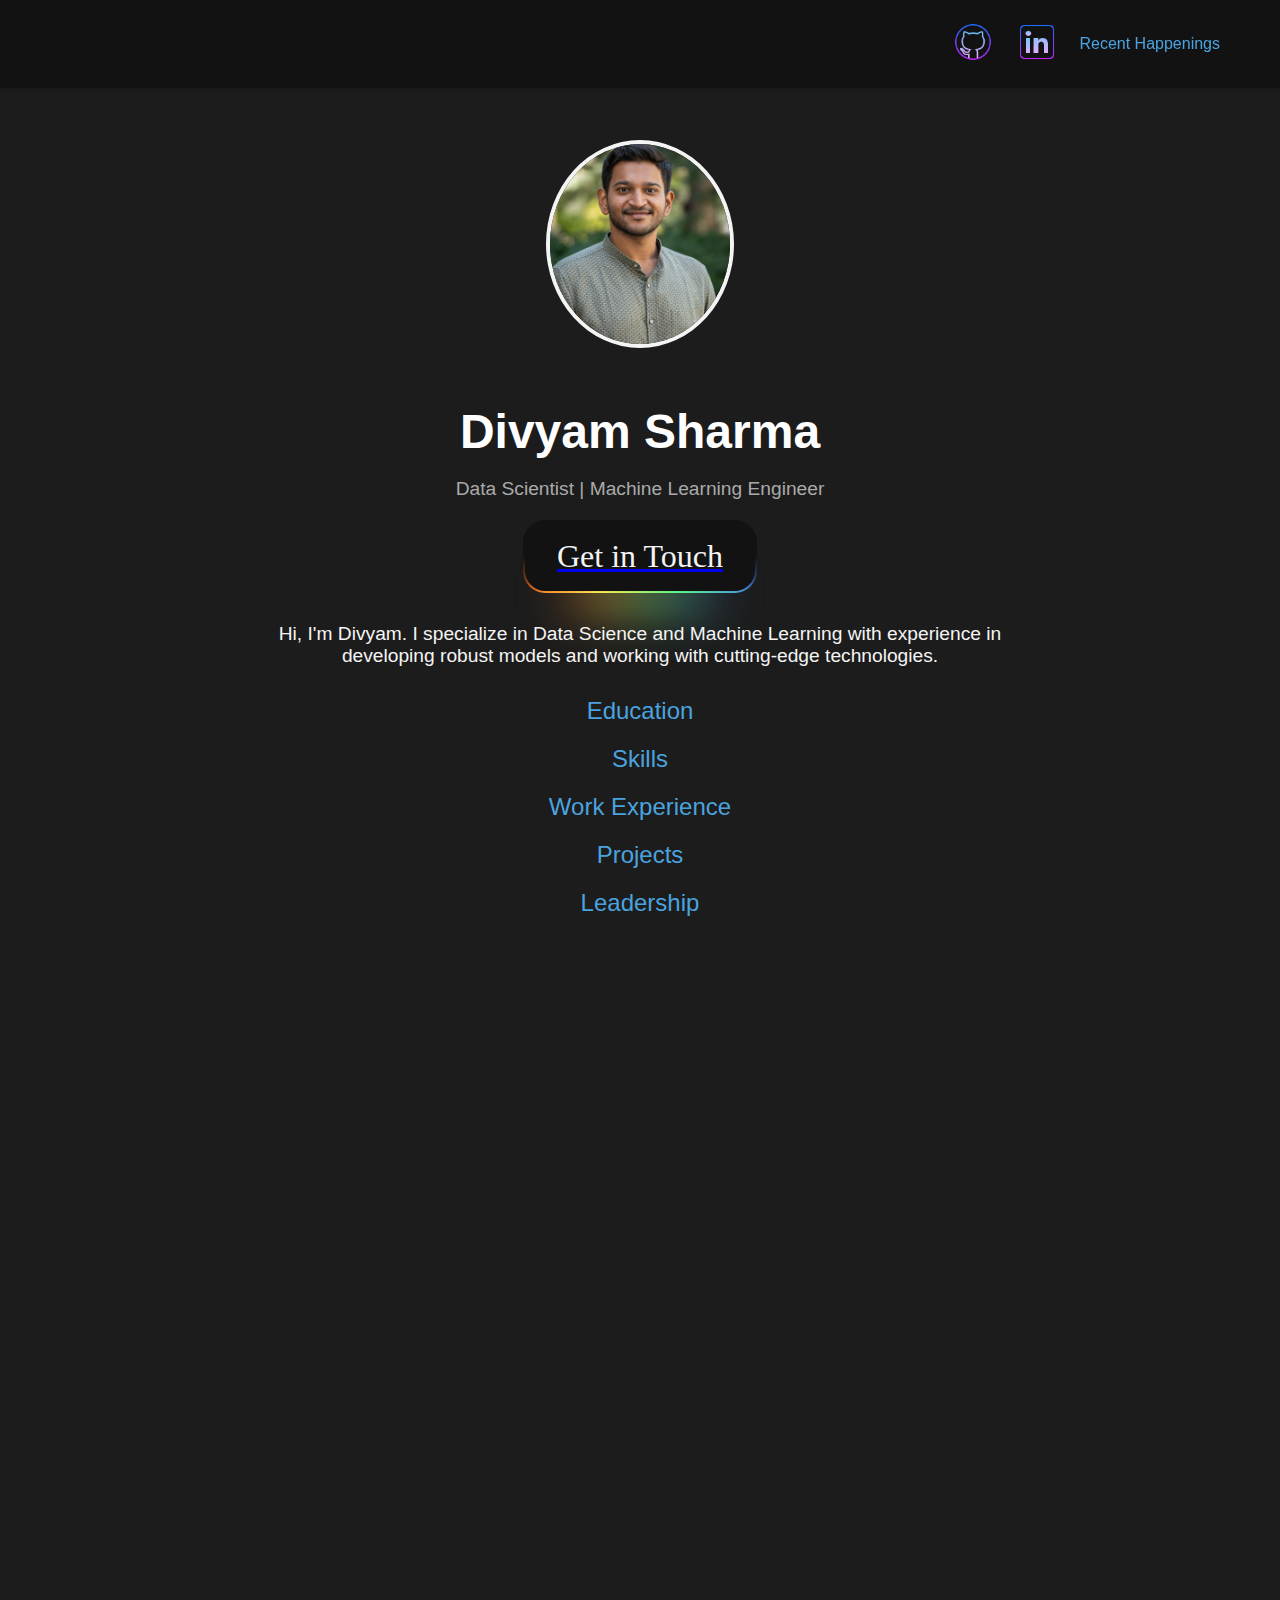
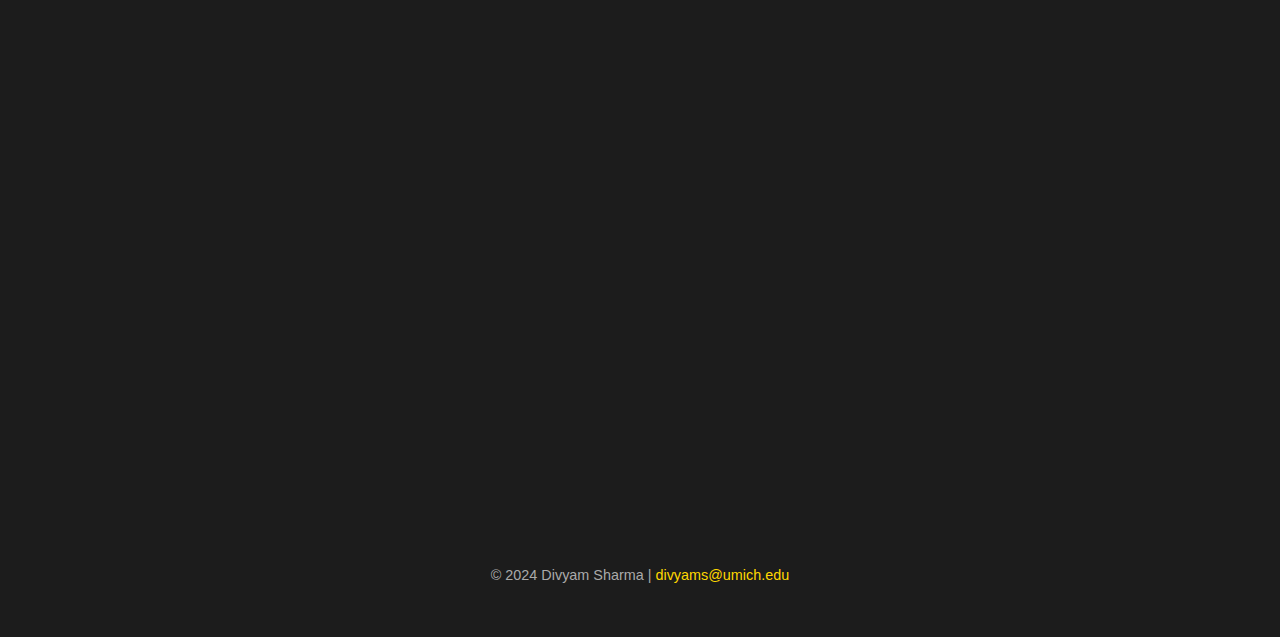
<file: index.html>
<!DOCTYPE html>
<html lang="en">
<head>
    <meta charset="UTF-8">
    <meta name="viewport" content="width=device-width, initial-scale=1.0">
    <title>Divyam Sharma - Portfolio</title>
    <link rel="stylesheet" href="styles.css">
</head>
<body>
    <div class="container">
        <!-- Top Navigation Bar -->
        <header class="top-header">
            <div class="header-right">
                <a href="https://github.com/DdIiVvYyAaMm" target="_blank" class="social-link">
                    <img src="github.png" alt="GitHub" class="icon">
                </a>
                <a href="https://www.linkedin.com/in/divyamthinks/" target="_blank" class="social-link">
                    <img src="linkedin.png" alt="LinkedIn" class="icon">
                </a>
                <a href="recent.html" class="recent-link">Recent Happenings</a>
            </div>
        </header>
        
        <!-- Centered Initial Content -->
        <section id="intro" class="intro-section">
            <header>
                <!-- Thumbnail Image -->
                <img src="Divyam.jpg" alt="Divyam Sharma" class="thumbnail">
                <h1>Divyam Sharma</h1>
                <p class="subtitle">Data Scientist | Machine Learning Engineer</p>
            </header>
            <a href="https://www.linkedin.com/in/divyamthinks/">
                <button>Get in Touch</button>
            </a>
            <main>
                <section class="introduction">
                    <p>Hi, I'm Divyam. I specialize in Data Science and Machine Learning with experience in developing robust models and working with cutting-edge technologies.</p>
                </section>

                <section class="links">
                    <ul>
                        <li><a href="#education">Education</a></li>
                        <li><a href="#skills">Skills</a></li>
                        <li><a href="#experience">Work Experience</a></li>
                        <li><a href="#projects">Projects</a></li>
                        <li><a href="#leadership">Leadership</a></li>
                    </ul>
                </section>
            </main>
        </section>
        <!-- CV Sections -->
        <section id="education" class="cv-section">
            <h2>Education</h2>
            <div class="cv-item">
                <h3>University of Michigan – Ann Arbor</h3>
                <p>M.S. in Data Science (GPA: 3.826) | Aug 2023 – Dec 2024</p>
                <p>Relevant Courses: Natural Language Processing, Applied Machine Learning, Discrete Mathematics, Data Structures and Algorithms, Statistical Modeling, etc.</p>
            </div>
            <div class="cv-item">
                <h3>Birla Institute of Technology & Science, Pilani</h3>
                <p>B.E. in Electrical and Electronics Engineering, Minor in Data Science (GPA: 8.59/10) | Jul 2017 - Jun 2021</p>
                <p>Relevant Courses: Data Mining, Neural Networks and Fuzzy Logic, Probability and Statistics, Optimization, etc.</p>
            </div>
        </section>

        <section id="skills" class="cv-section">
            <h2>Skills</h2>
            <div class="cv-item">
                <h3>Libraries & Frameworks</h3>
                <p>NumPy, Pandas, PyTorch, Matplotlib, Seaborn, Scikit-learn, TensorFlow, Flask, NLTK, etc.</p>
            </div>
            <div class="cv-item">
                <h3>Tools & Technologies</h3>
                <p>Tableau, PowerBI, Hive, Hadoop, PySpark, AWS SAM, GCP, Git, Heroku, etc.</p>
            </div>
            <div class="cv-item">
                <h3>Languages</h3>
                <p>Python, R, Java, C/C++, SQL, MongoDB, HTML, CSS, PHP</p>
            </div>
        </section>

        <section id="experience" class="cv-section">
            <h2>Work Experience</h2>
            <div class="cv-item">
                <h3>Plentify, Cape Town, South Africa</h3>
                <p>Machine Learning Engineer Intern | May 2024 – Jul 2024</p>
                <p>Implemented a RAG Bot for Chat Summarization, developed XGBoost Model for Water Flow detection deployed on AWS using SAM.</p>
            </div>
            <div class="cv-item">
                <h3>Micron Technology, Hyderabad, India</h3>
                <p>Data Scientist | Jul 2021 – Jun 2023</p>
                <p>Designed predictive models, innovated feature selection algorithms, and developed CNN models for semiconductor manufacturing.</p>
            </div>
            <div class="cv-item">
                <h3>Amazon India, Bengaluru, India</h3>
                <p>Software Developer Intern | Jan 2021 – Jun 2021</p>
                <p>Automated UI tests, deployed unit tests, and reduced development effort on UI Testing.</p>
            </div>
        </section>

        <section id="projects" class="cv-section">
            <h2>Projects</h2>
            <div class="cv-item">
                <h3>Deep Learning-Based Demand Forecasting for Retail Products</h3>
                <p>Engineered an LSTM model for demand forecasting, improving forecast accuracy by 21.2%.</p>
            </div>
            <div class="cv-item">
                <h3><a href = "https://huggingface.co/DdIiVvYyAaMm/mamba-370m-story-generation">
                LLM Story Completion Tool for Creative Writing Enhancement</a></h3>
                <p>Developed an LLM-based tool for story-ending generation, finetuning a state-space model achieving significant improvements.</p>
            </div>
            <div class="cv-item">
                <h3>Innovative Prompt Engineering for Zero-shot and One-shot Learning</h3>
                <p>Optimized prompts for text generation, improving classification accuracy by up to 30%.</p>
            </div>
        </section>

        <section id="leadership" class="cv-section">
            <h2>Leadership Experience</h2>
            <div class="cv-item">
                <h3>Graduate Student Instructor – University of Michigan, Ann Arbor</h3>
                <p>Leading lab discussions for the course STATS 206 and holding office hours for doubt-solving and grading.</p>
            </div>
            <div class="cv-item">
                <h3>Internship Coordinator – Placement Unit, BITS Pilani, India</h3>
                <p>Represented as Campus SPOC, onboarded 100+ companies for internships with 23% YoY growth.</p>
            </div>
            <div class="cv-item">
                <h3>Committee Member, Pride+ Allies Global ERG, Micron Technology</h3>
                <p>Led the India chapter, initiating programs to foster diversity and inclusion in the workspace.</p>
            </div>
        </section>
        <footer>
            <p>© 2024 Divyam Sharma | <a href="mailto:divyams@umich.edu">divyams@umich.edu</a></p>
        </footer>    
    </div>
    <script src="script.js"></script>
</body>
</html>
</file>
<file: styles.css>
body {
    font-family: 'Arial', sans-serif;
    margin: 0;
    padding: 0;
    background-color: #1c1c1c;
    color: #f4f4f4;
    display: flex;
    flex-direction: column;
    align-items: center;
    overflow-y: auto;
}

.container {
    width: 100%;
    max-width: 800px;
    padding: 20px;
}

/* body {
    margin: 0;
    padding: 0;
    font-family: 'Poppins', sans-serif;
    background-color: #0D0D0D;
    margin: 10%;
  }
  
  .container {
    display: flex;
    flex-direction: column;
    justify-content: center;
    align-items: flex-start;
    height: 200vh;
  }
  
  .text {
    font-size: 10vw;
    letter-spacing: -.01em;
    line-height: 100%;
    margin: 0;
    
    width: 100%;
    color: rgb(182, 182, 182, 0.2);
    background: linear-gradient(to right, #b6b6b6, #b6b6b6) no-repeat;
    -webkit-background-clip: text;
    background-clip: text;
    background-size: 0%;
    transition: background-size cubic-bezier(.1,.5,.5,1) 0.5s;
    
  
    border-bottom: 1px solid #2F2B28;
    
    display: flex;
    flex-direction: column;
    align-items: flex-start;
    justify-content: center;
    position: relative;
  }
  
  span {
    position: absolute;
    width: 100%;
    height: 100%;
    background-color: #4246ce;
    color: #0D0D0D;
    
    clip-path: polygon(0 50%, 100% 50%, 100% 50%, 0 50%);
    transform-origin: center;
    transition: all cubic-bezier(.1,.5,.5,1) 0.4s;
    
    display: flex;
    flex-direction: column;
    justify-content: center;
  }
  
  .text:hover > span {
    clip-path: polygon(0 0, 100% 0, 100% 100%, 0% 100%);
  }
  
  a {
    text-decoration: none;
    color: inherit;
  } */

/* Center the initial content vertically and horizontally */
.intro-section {
    display: flex;
    flex-direction: column;
    justify-content: center;
    align-items: center;
    /* height: 100vh; */
    text-align: center;
    position: relative;
    padding: 60px 20px;
}


/* .intro-section {
    display: flex;
    flex-direction: column;
    justify-content: center;
    align-items: center;
    height: 100vh;
    text-align: center;
    position: relative;
    background: url('Divyam.jpg') no-repeat center center;
    background-size: 150px 150px; 
    background-blend-mode: overlay;
    background-position: center; 
    background-repeat: no-repeat;
} */

.thumbnail {
    width: 180px; /* Adjust size as needed */
    height: 200px;
    border-radius: 50%;
    margin-bottom: 20px; /* Spacing between thumbnail and name */
    object-fit: cover; /* Ensure the image fits the circle */
    border: 4px solid #f4f4f4; /* Optional: Add a border */
}


header h1 {
    font-size: 3rem;
    margin-bottom: 10px;
    color: #ffffff;
}

.subtitle {
    font-size: 1.2rem;
    color: #aaaaaa;
}

main .introduction {
    margin: 30px 0;
    font-size: 1.2rem;
}

.links ul {
    list-style: none;
    padding: 0;
}

.links ul li {
    margin: 20px 0;
}

.links ul li a {
    text-decoration: none;
    color: #4aa3df;
    font-size: 1.5rem;
    transition: color 0.3s ease;
}

.links ul li a:hover {
    color: #80c4ff;
}

/* CV Section Styling */
.cv-section {
    padding: 40px 20px;
    background-color: #282828;
    border-radius: 50px;
    color: #80c4ff;
    opacity: 0;
    transform: translateY(50px);
    transition: opacity 0.6s ease-out, transform 0.6s ease-out;
}

.cv-section.visible {
    opacity: 1;
    transform: translateY(0);
}

.cv-section h2 {
    font-size: 2rem;
    margin-bottom: 20px;
}

.cv-item {
    margin-bottom: 40px;
}

.cv-item h3 {
    font-size: 1.5rem;
    margin-bottom: 10px;
}

.cv-item p, .cv-item ul {
    font-size: 1rem;
    line-height: 1.6;
    color: #aaaaaa;
}

.cv-item ul {
    list-style-type: disc;
    padding-left: 20px;
}

.cv-section a {
    color: #FFD700; /* This is the hex code for a bright yellow */
    text-decoration: none; /* Remove underline if you want a cleaner look */
    transition: color 0.3s ease; /* Smooth transition for hover effect */
}

.cv-section a:hover {
    color: #FFC107; /* Slightly different shade of yellow on hover */
}

footer {
    padding: 20px 0;
    text-align: center;
    color: #aaaaaa;
    font-size: 0.9rem;
}

footer a {
    color: #FFD700; /* Yellow color for the email link */
    text-decoration: none;
}

footer a:hover {
    text-decoration: underline; /* Underline on hover for better visibility */
}

.fade-in-section {
    opacity: 0;
    transform: translateY(20px);
    transition: opacity 0.6s ease-out, transform 0.6s ease-out;
}

.fade-in-section.visible {
    opacity: 1;
    transform: translateY(0);
}


/* Ensure smooth scroll */
html {
    scroll-behavior: smooth;
}

@import url('https://fonts.googleapis.com/css?family=Space%20Grotesk:700|Space%20Grotesk:400');

:root {
/*  change this for scaling  */
  --m: 2rem;
  
  --red: #FF6565;
  --pink: #FF64F9;
  --purple: #6B5FFF;
  --blue: #4D8AFF;
  --green: #5BFF89;
  --yellow: #FFEE55;
  --orange: #FF6D1B;
  
}
/* body {
  background-color: #141516;
  display: flex;
  flex-direction: column;
  justify-content: center;
  align-items: center;
  height: 100vh;
  margin: 0;
} */

button {
  border: calc(0.08 * var(--m)) solid transparent;
  position: relative;
  color: #F3F3F3;
  font-family: 'Space Grotesk';
  font-size: var(--m);
  border-radius: calc(0.7 * var(--m));
  padding: calc(0.5 * var(--m)) calc(1 * var(--m));
  display: flex;
  justify-content: center;
  cursor: pointer;
  
  background:linear-gradient(#121213, #121213), linear-gradient(#121213 50%, rgba(18, 18, 19, 0.6) 80%, rgba(18, 18, 19, 0)),  linear-gradient(90deg, var(--orange), var(--yellow), var(--green), var(--blue), var(--purple), var(--pink), var(--red));
  background-origin: border-box;
  background-clip: padding-box, border-box, border-box;
  background-size: 200%;
  animation: animate 2s infinite linear;
}

button::before {
  content: '';
  background: linear-gradient(90deg, var(--orange), var(--yellow), var(--green), var(--blue), var(--purple), var(--pink), var(--red));
  height: 30%;
  width: 60%;
  position: absolute;
  bottom: -20%;
  z-index: -5;
  background-size: 200%;
  animation: animate 2s infinite linear;
  filter: blur(calc(0.8 * var(--m)));
}

button:hover, button:hover::before {
  animation: animate 0.5s infinite linear;
}

@keyframes animate {
  0% {background-position: 0}
  100% {background-position: 200%}
}

@media screen and (max-width: 1000px) {
  :root {
    --m: 2rem;
  }
}

/* New Additions for header */

/* Existing styles remain unchanged */

/* Add these new styles */

/* Top Navigation Bar Styling */
.top-header {
    width: 100%;
    display: flex;
    justify-content: flex-end;
    align-items: center;
    padding: 20px 40px;
    background-color: #121213; /* Dark background to match the theme */
    position: fixed;
    top: 0;
    left: 0;
    z-index: 1000;
    box-shadow: 0 2px 4px rgba(0, 0, 0, 0.1);
}

.header-left {
    display: flex;
    justify-content: left;
    align-items: center;
    margin-left: auto;
    margin-left: 100px;
}

.header-info {
    margin-left: 15px;
}

.header-info h1 {
    font-size: 2rem;
    margin: 0;
    color: #ffffff;
}

.header-info .subtitle {
    font-size: 1rem;
    color: #aaaaaa;
}

.header-right {
    display: flex;
    justify-content: flex-end;
    align-items: center;
    margin-left: auto;
    margin-right: 100px;
}

.social-link {
    margin-left: 20px;
}

.social-link .icon {
    width: 44px;
    height: 44px;
    /* filter: brightness(0) invert(1);  */ /*Makes icons white */
    transition: transform 0.3s ease;
}

.social-link .icon:hover {
    transform: scale(1.2);
}

.recent-link {
    margin-left: 20px;
    font-size: 1rem;
    color: #4aa3df;
    text-decoration: none;
    transition: color 0.3s ease;
}

.recent-link:hover {
    color: #80c4ff;
    transform: scale(1.1);
}

/* Adjust the intro section to account for fixed header */
.intro-section {
    padding-top: 120px; /* Height of the fixed header plus some spacing */
}

/* Responsive Adjustments */
/* @media screen and (max-width: 768px) {
    .top-header {
        flex-direction: column;
        align-items: flex-start;
        padding: 10px 20px;
    }

    .header-right {
        margin-top: 10px;
        justify-content: flex-end;
    }

    .social-link,
    .recent-link {
        margin-left: 10px;
    }
} */
</file>
